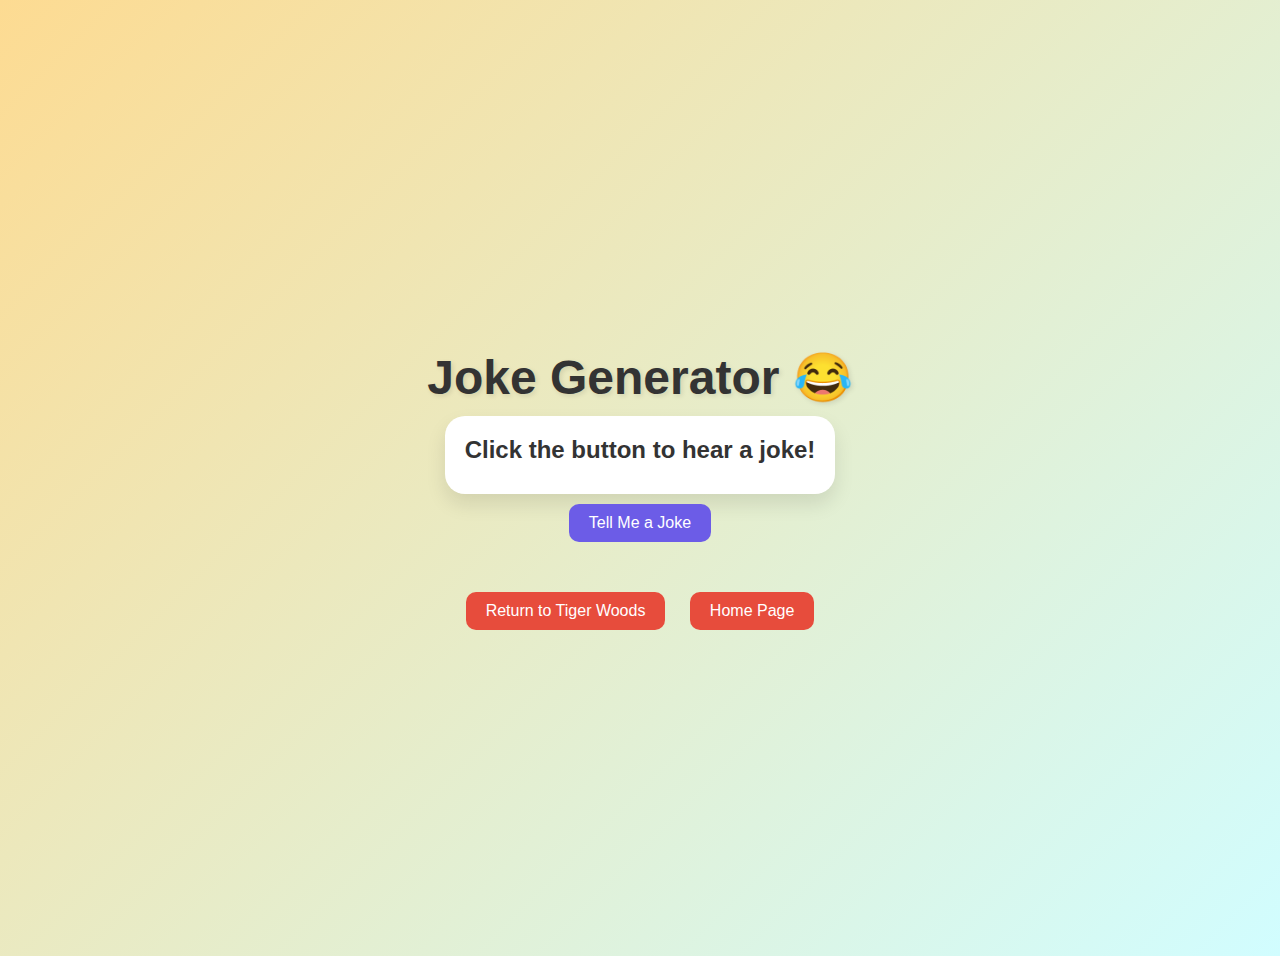
<file: game.html>
<!DOCTYPE html>
<html lang="en">
<head>
  <meta charset="UTF-8">
  <title>Joke Generator 😂</title>
  <style>
    body {
      background: linear-gradient(135deg, #fddb92 0%, #d1fdff 100%);
      font-family: 'Segoe UI', sans-serif;
      display: flex;
      flex-direction: column;
      align-items: center;
      justify-content: center;
      min-height: 100vh;
      padding: 20px;
      text-align: center;
      color: #333;
      transition: background 0.5s ease;
    }

    h1 {
      font-size: 3rem;
      margin-bottom: 10px;
      text-shadow: 2px 2px 5px rgba(0, 0, 0, 0.1);
    }

    .joke-box {
      padding: 20px;
      background: white;
      border-radius: 20px;
      box-shadow: 0 10px 20px rgba(0, 0, 0, 0.1);
      max-width: 600px;
      transition: box-shadow 0.3s ease;
    }

    .setup {
      font-size: 1.5rem;
      font-weight: bold;
      margin-bottom: 10px;
      animation: fadeIn 1s ease-in-out;
    }

    .punchline {
      font-size: 1.3rem;
      margin-top: 10px;
      color: #555;
      opacity: 0;
      animation: fadeIn 2s ease-in-out forwards;
    }

    button {
      padding: 10px 20px;
      font-size: 1rem;
      border: none;
      border-radius: 10px;
      background-color: #6c5ce7;
      color: white;
      margin: 10px;
      cursor: pointer;
      transition: background 0.3s, transform 0.3s;
    }

    button:hover {
      background-color: #4834d4;
      transform: scale(1.05);
    }

    .nav-buttons {
      margin-top: 30px;
    }

    .nav-buttons a button {
      background-color: #e74c3c;
    }

    .nav-buttons a button:hover {
      background-color: #c0392b;
    }

    @keyframes fadeIn {
      0% { opacity: 0; }
      100% { opacity: 1; }
    }
  </style>
</head>
<body>

  <h1>Joke Generator 😂</h1>
  <div class="joke-box">
    <div id="setup" class="setup">Click the button to hear a joke!</div>
    <div id="punchline" class="punchline"></div>
  </div>
  <button onclick="newJoke()">Tell Me a Joke</button>

  <div class="nav-buttons">
    <a href="scratch.html"><button>Return to Tiger Woods</button></a>
    <a href="index.html"><button>Home Page</button></a>
  </div>

  <script>
    const jokes = [
      { setup: "Why did the math book look sad?", punchline: "Because it had too many problems." },
      { setup: "What do you call a fish wearing a bowtie?", punchline: "Sofishticated." },
      { setup: "Why can't your nose be 12 inches long?", punchline: "Because then it would be a foot!" },
      { setup: "How do cows stay up to date?", punchline: "They read the moos-paper." },
      { setup: "Why did the golfer bring two pairs of pants?", punchline: "In case he got a hole in one." },
      { setup: "How does a penguin build its house?", punchline: "Igloos it together." },
      { setup: "What did one wall say to the other?", punchline: "I'll meet you at the corner." },
      { setup: "Why was the computer cold?", punchline: "It left its Windows open." },
      { setup: "Why did the cookie go to the doctor?", punchline: "Because it was feeling crumby." },
      { setup: "Why was the broom late?", punchline: "It swept in!" },
      { setup: "How do you organize a space party?", punchline: "You planet." },
      { setup: "Why did the chicken go to the séance?", punchline: "To talk to the other side." },
      { setup: "What do you call a bear with no teeth?", punchline: "A gummy bear." },
      { setup: "What do you call a sleeping bull?", punchline: "A bulldozer." },
      { setup: "What did one plate say to the other?", punchline: "Lunch is on me!" },
      { setup: "Why did the man run around his bed?", punchline: "Because he was trying to catch up on his sleep!" },
      { setup: "How do you catch a squirrel?", punchline: "Climb a tree and act like a nut." },
      { setup: "Why don’t scientists trust stairs?", punchline: "Because they’re always up to something." },
      { setup: "What do you get when you cross a snowman and a vampire?", punchline: "Frostbite." },
      { setup: "Why did the frog take the bus to work?", punchline: "His car got toad." },
      { setup: "Why did the cow go to space?", punchline: "To see the moooon." },
      { setup: "What did the janitor say when he jumped out of the closet?", punchline: "Supplies!" },
      { setup: "Why was the calendar always so full?", punchline: "Because it had too many dates." },
      { setup: "What happens when you eat aluminum foil?", punchline: "You sheet metal." },
      { setup: "Why did the banana go to the hospital?", punchline: "Because it wasn’t peeling well." },
      { setup: "Why don’t skeletons fight each other?", punchline: "Because they don’t have the guts." },
      { setup: "I'm reading a book about anti-gravity.", punchline: "It's impossible to put down!" },
      { setup: "Why did the scarecrow win an award?", punchline: "Because he was outstanding in his field!" },
      { setup: "Parallel lines have so much in common…", punchline: "It’s a shame they’ll never meet." },
      { setup: "What do you call fake spaghetti?", punchline: "An impasta!" },
      { setup: "I told my wife she was drawing her eyebrows too high.", punchline: "She looked surprised." },
      { setup: "Why did the bicycle fall over?", punchline: "Because it was two-tired." },
      { setup: "I only know 25 letters of the alphabet.", punchline: "I don't know y." },
      { setup: "Why don’t eggs tell each other secrets?", punchline: "Because they might crack up!" },
      { setup: "What’s orange and sounds like a parrot?", punchline: "A carrot!" },
      { setup: "What do you call cheese that isn’t yours?", punchline: "Nacho cheese!" },
      { setup: "I told my computer I needed a break.", punchline: "Now it won’t stop sending me Kit-Kats!" },
      { setup: "What did the ocean say to the beach?", punchline: "Nothing, it just waved." },
      { setup: "Why can’t you hear a pterodactyl go to the bathroom?", punchline: "Because the P is silent." },
      { setup: "Why did the tomato turn red?", punchline: "Because it saw the salad dressing!" },
      { setup: "Why can’t you trust an atom?", punchline: "Because they make up everything!" },
      { setup: "What did the grape do when it got stepped on?", punchline: "Nothing, but it let out a little wine!" }
    ];

    function newJoke() {
      const setupEl = document.getElementById("setup");
      const punchlineEl = document.getElementById("punchline");

      const joke = jokes[Math.floor(Math.random() * jokes.length)];

      setupEl.textContent = joke.setup;
      punchlineEl.style.opacity = 0;

      setTimeout(() => {
        punchlineEl.textContent = joke.punchline;
        punchlineEl.style.opacity = 1;
      }, 2000);
    }
  </script>

</body>
</html>
</file>
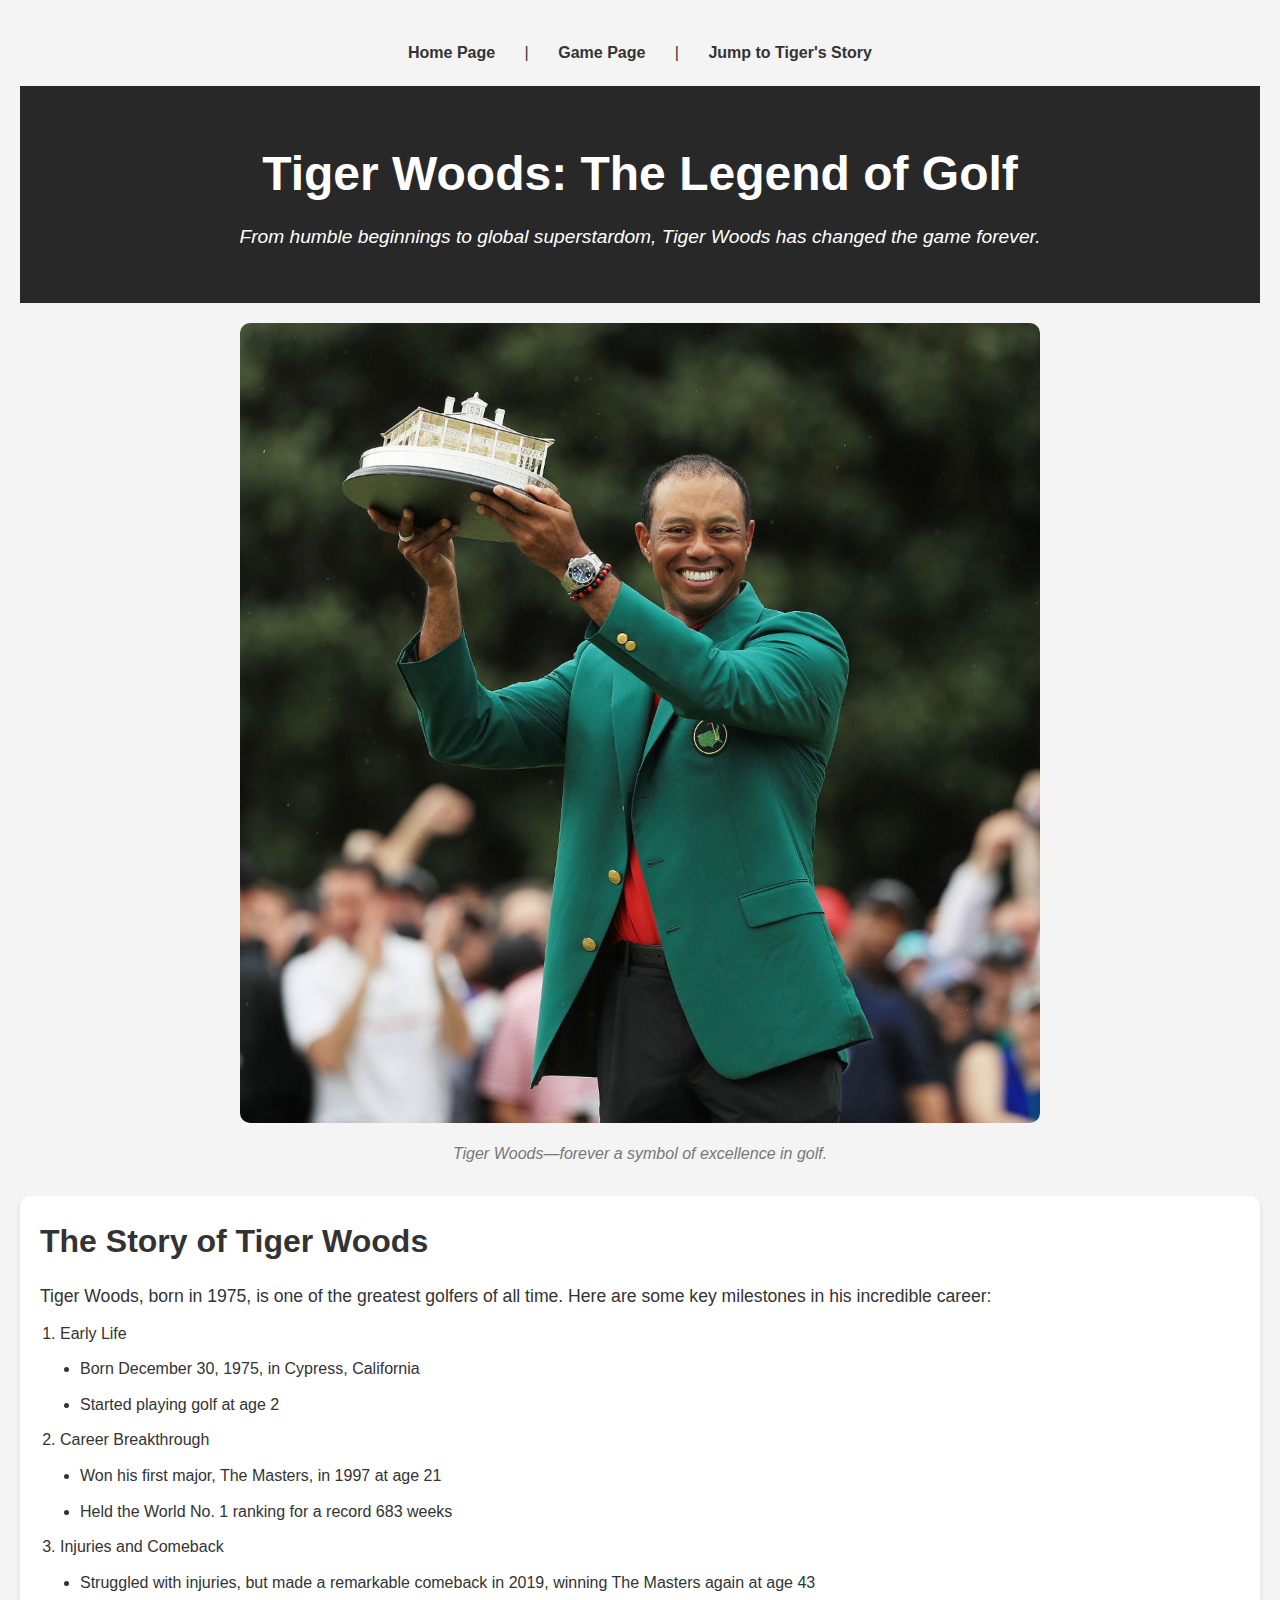
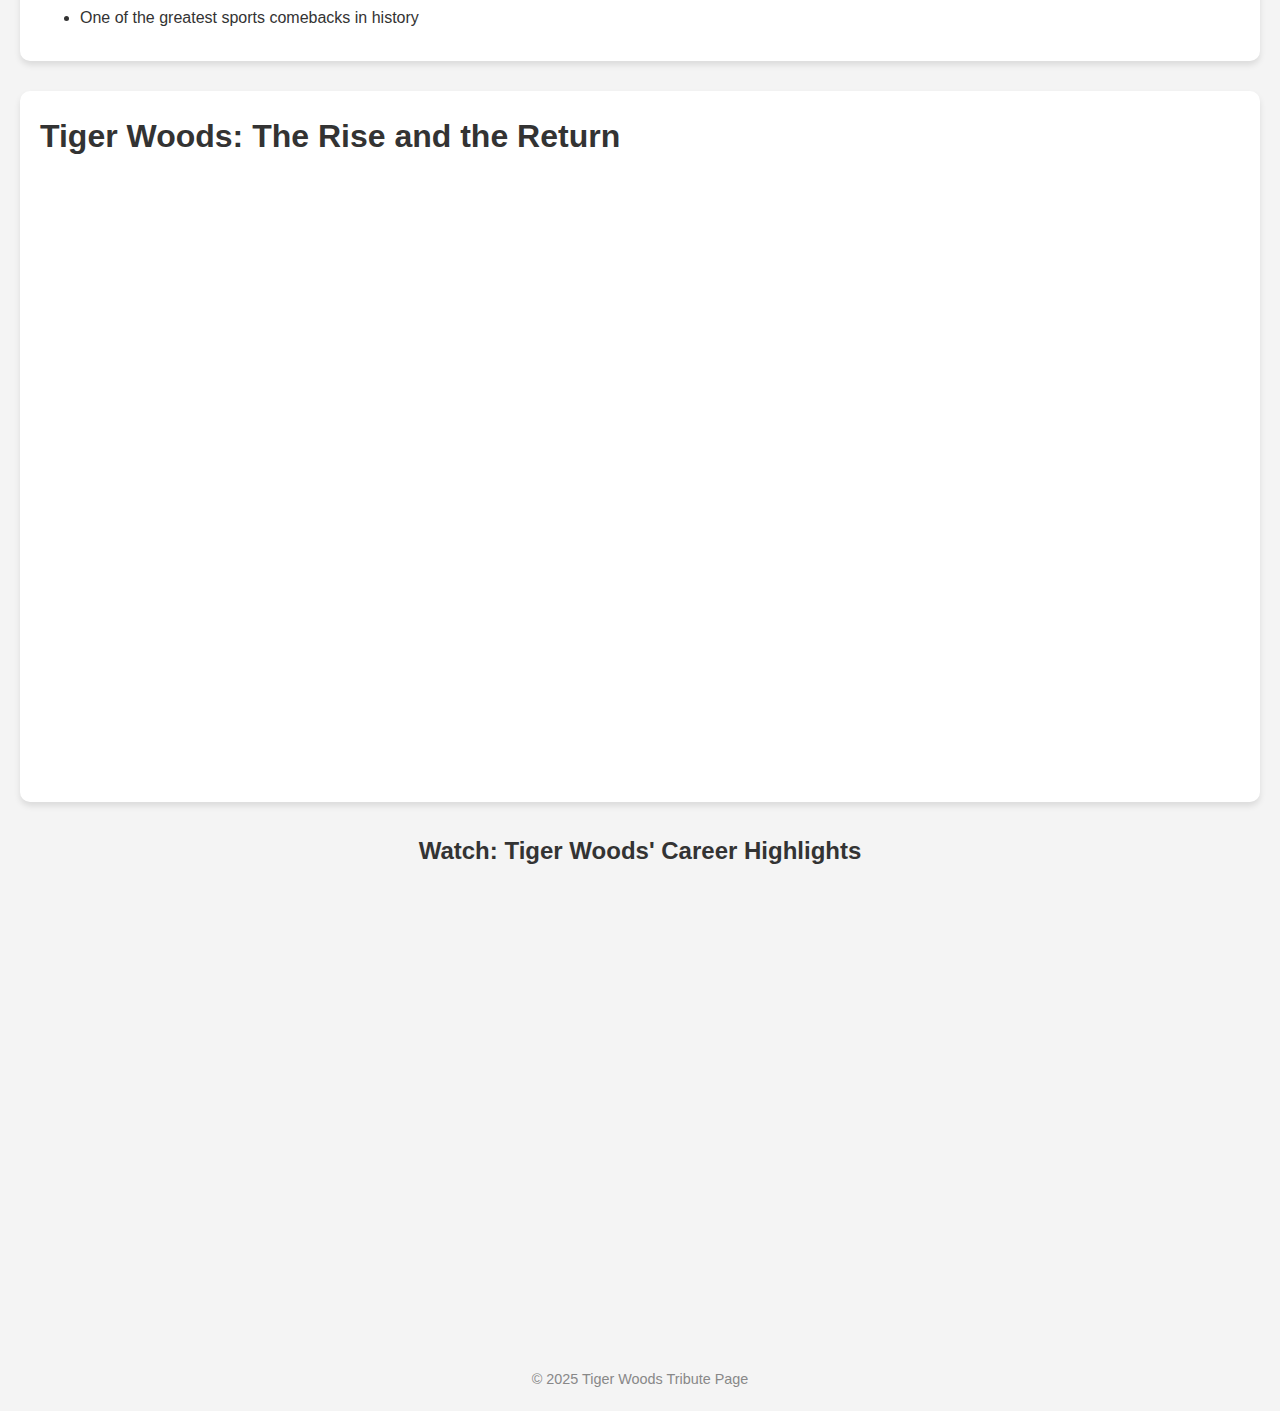
<file: scratch.html>
<!DOCTYPE html>
<html lang="en">
<head>
  <meta charset="UTF-8" />
  <meta name="viewport" content="width=device-width, initial-scale=1.0"/>
  <title>Tiger Woods: The Legend of Golf</title>
  <link rel="stylesheet" href="css/scratch.css" />
</head>
<body>

  <nav>
    <a href="index.html">Home Page</a> |
    <a href="game.html">Game Page</a> |
    <a href="#history">Jump to Tiger's Story</a> <!-- On-page anchor link -->
  </nav>

  <header class="hero">
    <h1>Tiger Woods: The Legend of Golf</h1>
    <p>From humble beginnings to global superstardom, Tiger Woods has changed the game forever.</p>
  </header>

  <div class="image-block">
    <img src="assets/img/TigerWoods.jpg" alt="Tiger Woods Golfer" />
    <p><em>Tiger Woods—forever a symbol of excellence in golf.</em></p>
  </div>

  <div class="content-block">
    <h2 id="history">The Story of Tiger Woods</h2> <!-- Anchor target -->
    <p>Tiger Woods, born in 1975, is one of the greatest golfers of all time. Here are some key milestones in his incredible career:</p>
    <ol>
      <li>Early Life
        <ul>
          <li>Born December 30, 1975, in Cypress, California</li>
          <li>Started playing golf at age 2</li>
        </ul>
      </li>
      <li>Career Breakthrough
        <ul>
          <li>Won his first major, The Masters, in 1997 at age 21</li>
          <li>Held the World No. 1 ranking for a record 683 weeks</li>
        </ul>
      </li>
      <li>Injuries and Comeback
        <ul>
          <li>Struggled with injuries, but made a remarkable comeback in 2019, winning The Masters again at age 43</li>
          <li>One of the greatest sports comebacks in history</li>
        </ul>
      </li>
    </ol>
  </div>
  
  <div class="content-block">
    <h2>Tiger Woods: The Rise and the Return</h2>
    <div class="tableauPlaceholder" id="viz1713120588286" style="position: relative">
      <noscript><a href="#"><img alt="Main Dashboard" src="https://public.tableau.com/static/images/Ti/TigerWoods-TheRiseandtheReturn/MainDashboard/1_rss.png" style="border: none" /></a></noscript>
      <object class="tableauViz" style="display:none;">
        <param name="host_url" value="https%3A%2F%2Fpublic.tableau.com%2F" />
        <param name="embed_code_version" value="3" />
        <param name="site_root" value="" />
        <param name="name" value="TigerWoods-TheRiseandtheReturn/MainDashboard" />
        <param name="tabs" value="no" />
        <param name="toolbar" value="yes" />
        <param name="static_image" value="https://public.tableau.com/static/images/Ti/TigerWoods-TheRiseandtheReturn/MainDashboard/1.png" />
        <param name="animate_transition" value="yes" />
        <param name="display_static_image" value="yes" />
        <param name="display_spinner" value="yes" />
        <param name="display_overlay" value="yes" />
        <param name="display_count" value="yes" />
        <param name="language" value="en-US" />
      </object>
    </div>
    <script type="text/javascript">
      var divElement = document.getElementById("viz1713120588286");
      var vizElement = divElement.getElementsByTagName("object")[0];
      vizElement.style.width = "100%";
      vizElement.style.height = (divElement.offsetWidth * 0.75) + "px";
      var scriptElement = document.createElement("script");
      scriptElement.src = "https://public.tableau.com/javascripts/api/viz_v1.js";
      vizElement.parentNode.insertBefore(scriptElement, vizElement);
    </script>
  </div>

  <div class="video-block">
    <h2>Watch: Tiger Woods' Career Highlights</h2>
    <iframe src="https://www.youtube.com/embed/xTL7LL76SNs" frameborder="0" allow="accelerometer; autoplay; encrypted-media; gyroscope; picture-in-picture" allowfullscreen></iframe>
  </div>

  <footer>
    <p>&copy; 2025 Tiger Woods Tribute Page</p>
  </footer>

</body>
</html>
</file>
<file: css/scratch.css>
/* General Reset */
* {
    margin: 0;
    padding: 0;
    box-sizing: border-box;
  }
  
  /* Body Styling */
  body {
    font-family: 'Arial', sans-serif;
    line-height: 1.6;
    background-color: #f4f4f4;
    color: #333;
    padding: 20px;
  }
  
  /* Header Section */
  header.hero {
    background-color: #282828;
    color: white;
    text-align: center;
    padding: 50px 0;
  }
  
  header.hero h1 {
    font-size: 3em;
    margin-bottom: 10px;
  }
  
  header.hero p {
    font-size: 1.2em;
    font-style: italic;
  }
  
  /* Navigation Bar */
  nav {
    text-align: center;
    margin: 20px 0;
  }
  
  nav a {
    text-decoration: none;
    color: #333;
    font-weight: bold;
    margin: 0 15px;
    padding: 5px 10px;
  }
  
  nav a:hover {
    background-color: #333;
    color: white;
    border-radius: 5px;
  }
  
  /* Image Block Styling */
  .image-block {
    text-align: center;
    margin: 20px 0;
  }
  
  .image-block img {
    width: 80%;
    max-width: 800px;
    border-radius: 10px;
  }
  
  .image-block p {
    font-size: 1em;
    color: #777;
    margin-top: 10px;
  }
  
  /* Content Block Styling */
  .content-block {
    margin: 30px 0;
    background-color: white;
    padding: 20px;
    border-radius: 10px;
    box-shadow: 0 4px 6px rgba(0, 0, 0, 0.1);
  }
  
  .content-block h2 {
    font-size: 2em;
    margin-bottom: 15px;
  }
  
  .content-block p {
    font-size: 1.1em;
    margin-bottom: 10px;
  }
  
  .content-block ol {
    margin-left: 20px;
  }
  
  .content-block ol li {
    margin: 10px 0;
  }
  
  .content-block ul {
    margin-left: 20px;
    list-style-type: disc;
  }
  
  /* Video Section Styling */
  .video-block {
    text-align: center;
    margin: 30px 0;
  }
  
  .video-block iframe {
    width: 100%;
    max-width: 800px;
    height: 450px;
    border-radius: 10px;
  }
  
  /* Tableau Section Styling */
  .tableau-block {
    margin: 30px 0;
    text-align: center;
  }
  
  .tableauPlaceholder {
    max-width: 100%;
    height: 600px;
    margin-top: 20px;
  }
  

  footer {
    text-align: center;
    margin-top: 40px;
    font-size: 0.9em;
    color: #888;
  }
  
  footer a {
    color: #333;
    text-decoration: none;
  }
  
  footer a:hover {
    text-decoration: underline;
  }
</file>
